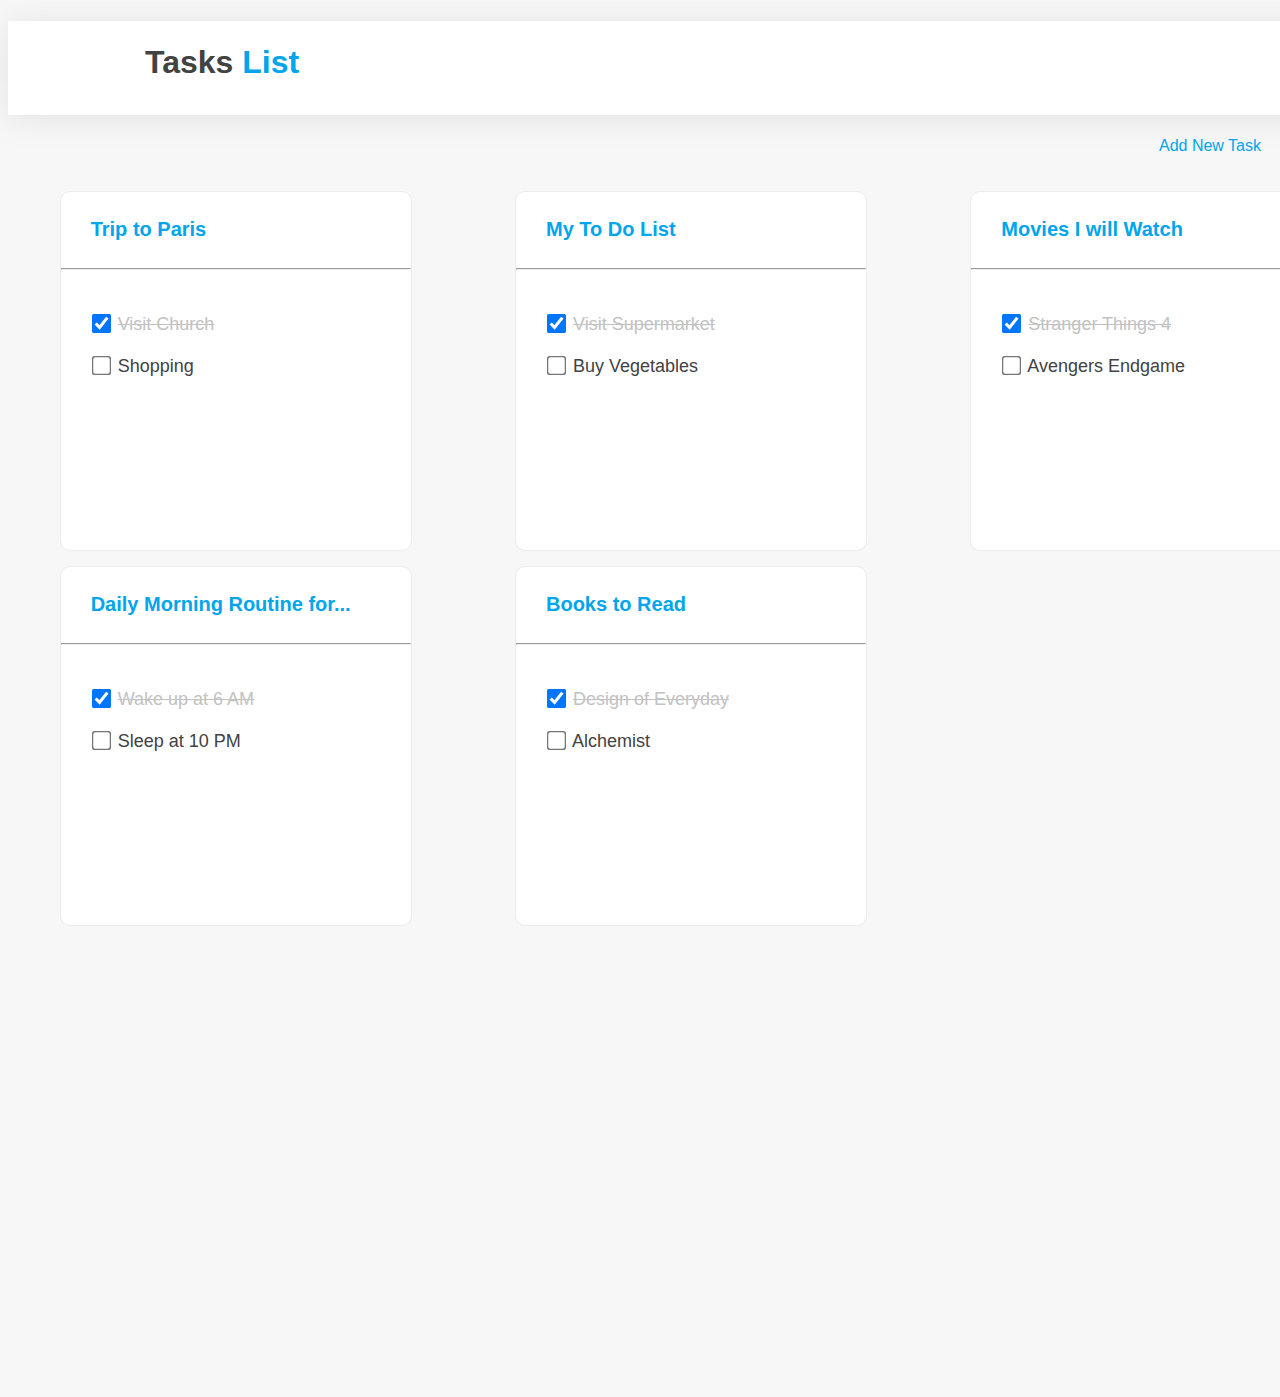
<file: index.html>
<!DOCTYPE html>
<html lang="en">

<head>
    <meta charset="UTF-8">
    <meta http-equiv="X-UA-Compatible" content="IE=edge">
    <meta name="viewport" content="width=device-width, initial-scale=1.0">
    <title>Todo App UI Web</title>
    <link rel="stylesheet" href="./style.css">
    <link rel="stylesheet" href="https://cdnjs.cloudflare.com/ajax/libs/font-awesome/6.2.0/css/all.min.css"
        integrity="sha512-xh6O/CkQoPOWDdYTDqeRdPCVd1SpvCA9XXcUnZS2FmJNp1coAFzvtCN9BmamE+4aHK8yyUHUSCcJHgXloTyT2A=="
        crossorigin="anonymous" referrerpolicy="no-referrer" />
</head>

<body>
    <h1><span class="header1 header">Tasks</span> <span class="header2 header">List</span></h1>

    <div class="icon-box">
        <a href="./newtasks.html">
            <i class="fa-solid fa-circle-plus"></i><span>Add New Task</span>
        </a>
    </div><br><br><br>

    <div class="parent">
        <div class="child child1">
            <h4><a href="./paris.html">Trip to Paris</a></h4>
            <hr><br><br>
            <div class="list-items">
                <input type="checkbox" checked class="checked">
                <label for="" class="label1">Visit Church</label>
                <br>
                <br>
                <input type="checkbox">
                <label for="">Shopping</label>
            </div>
        </div>
        <div class="child child2">
            <h4>My To Do List</h4>
            <hr><br><br>
            <div class="list-items">
                <input type="checkbox" checked class="checked">
                <label for="" class="label1">Visit Supermarket</label>
                <br>
                <br>
                <input type="checkbox">
                <label for="">Buy Vegetables</label>
            </div>
        </div>
        <div class="child child3">
            <h4>Movies I will Watch</h4>
            <hr><br><br>
            <div class="list-items">
                <input type="checkbox" checked class="checked">
                <label for="" class="label1">Stranger Things 4</label>
                <br>
                <br>
                <input type="checkbox">
                <label for="">Avengers Endgame</label>
            </div>
        </div>
        <div class="child child4">
            <h4>Daily Morning Routine for...</h4>
            <hr><br><br>
            <div class="list-items">
                <input type="checkbox" checked class="checked">
                <label for="" class="label1">Wake up at 6 AM</label>
                <br>
                <br>
                <input type="checkbox">
                <label for="">Sleep at 10 PM</label>
            </div>
        </div>
        <div class="child child5">
            <h4>Books to Read</h4>
            <hr><br><br>
            <div class="list-items">
                <input type="checkbox" checked class="checked">
                <label for="" class="label1">Design of Everyday</label>
                <br>
                <br>
                <input type="checkbox">
                <label for="">Alchemist</label>
            </div>
        </div>
    </div>
</body>

</html>
</file>
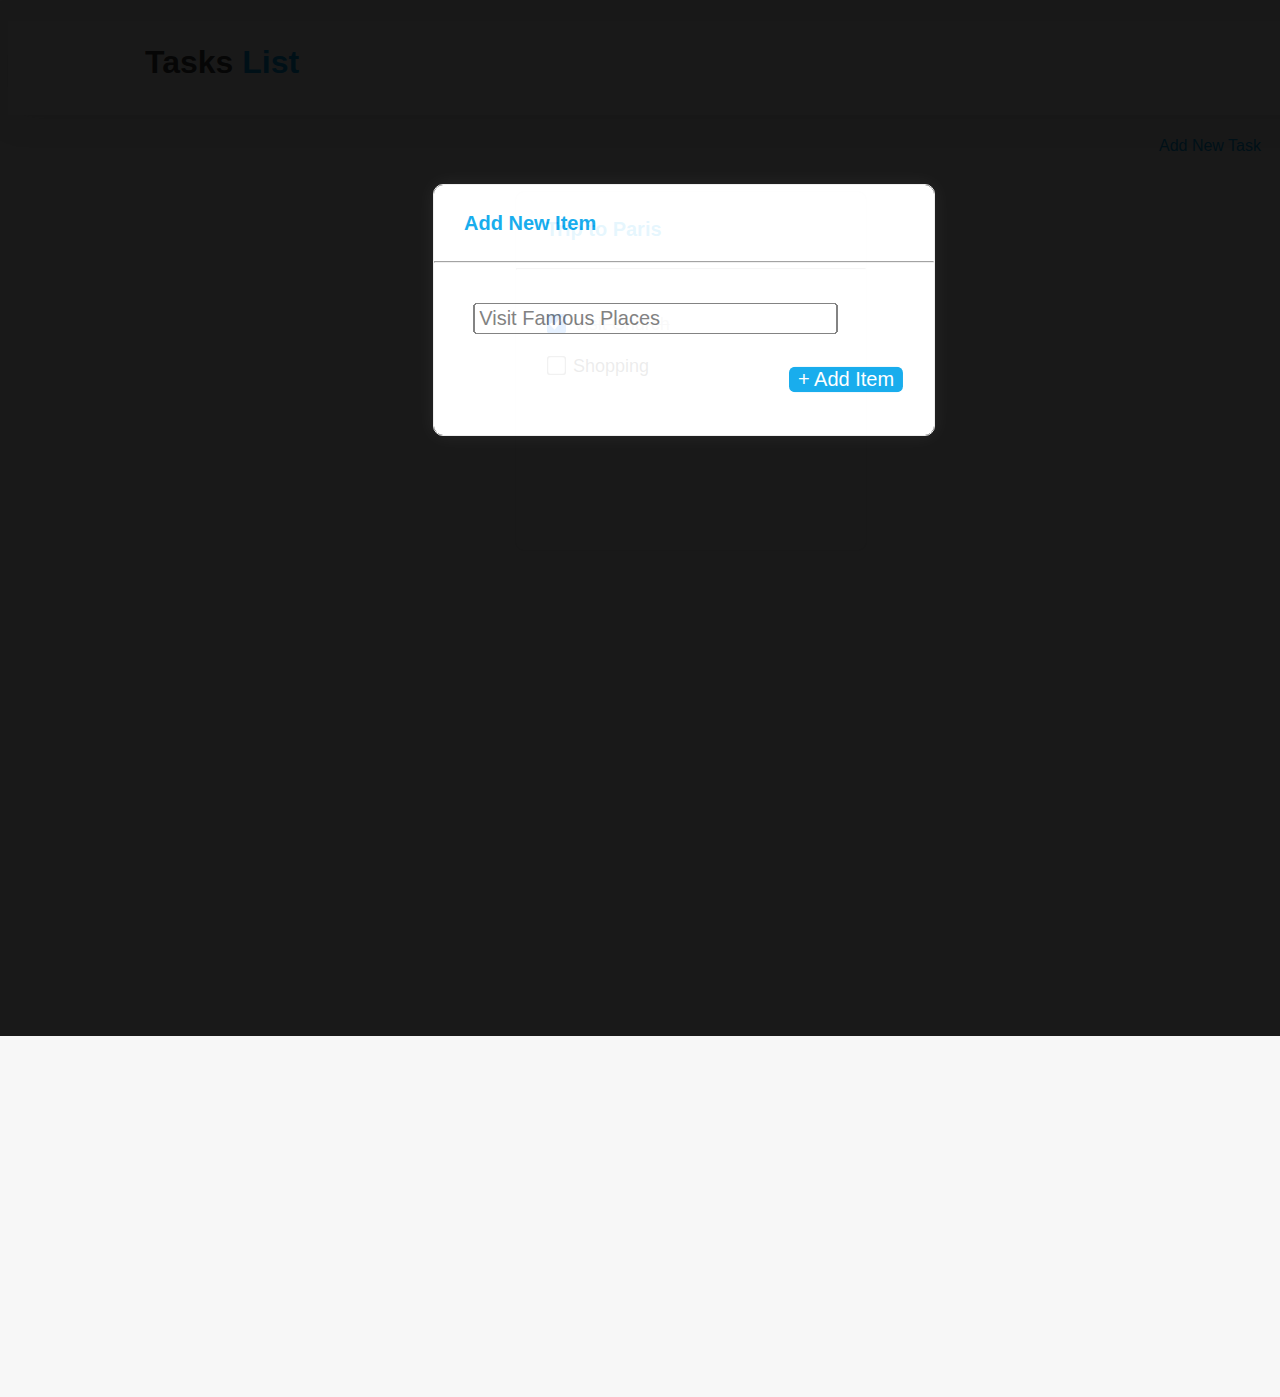
<file: newitem.html>
<!DOCTYPE html>
<html lang="en">

<head>
    <meta charset="UTF-8">
    <meta http-equiv="X-UA-Compatible" content="IE=edge">
    <meta name="viewport" content="width=device-width, initial-scale=1.0">
    <title>Todo App UI Web</title>
    <link rel="stylesheet" href="./paris.css">
    <link rel="stylesheet" href="https://cdnjs.cloudflare.com/ajax/libs/font-awesome/6.2.0/css/all.min.css"
        integrity="sha512-xh6O/CkQoPOWDdYTDqeRdPCVd1SpvCA9XXcUnZS2FmJNp1coAFzvtCN9BmamE+4aHK8yyUHUSCcJHgXloTyT2A=="
        crossorigin="anonymous" referrerpolicy="no-referrer" />
</head>

<body>
    <h1><span class="header1 header">Tasks</span> <span class="header2 header">List</span></h1>

    <div class="icon-box">
        <a href="./newtasks.html">
            <i class="fa-solid fa-circle-plus"></i><span>Add New Task</span>
        </a>
    </div><br><br><br>

    <div class="parent">
        <div class="child child1">
            <h4>Trip to Paris</h4>
            <hr><br><br>
            <div class="list-items">
                <input type="checkbox" checked class="checked">
                <label for="" class="label1">Visit Church</label>
                <br>
                <br>
                <input type="checkbox">
                <label for="">Shopping</label>
            </div>
        </div>
    </div>   

    <div class="popup">
        <div class="popup-task">
            <h4>Add New Item 
            <a href="./paris.html">
                <i class="fa-solid fa-xmark fa-close">
                </i>
            </a>
        </h4>
            <hr>
            <br>
            <br>
            <div class="list-items abc">
                <input type="text" placeholder="Visit Famous Places" class="popup-input">
                <br><br><br>
                <input type="submit" value="+ Add Item" class="popup-submit">
            </div>
        </div>
    </div>
</body>

</html>
</file>
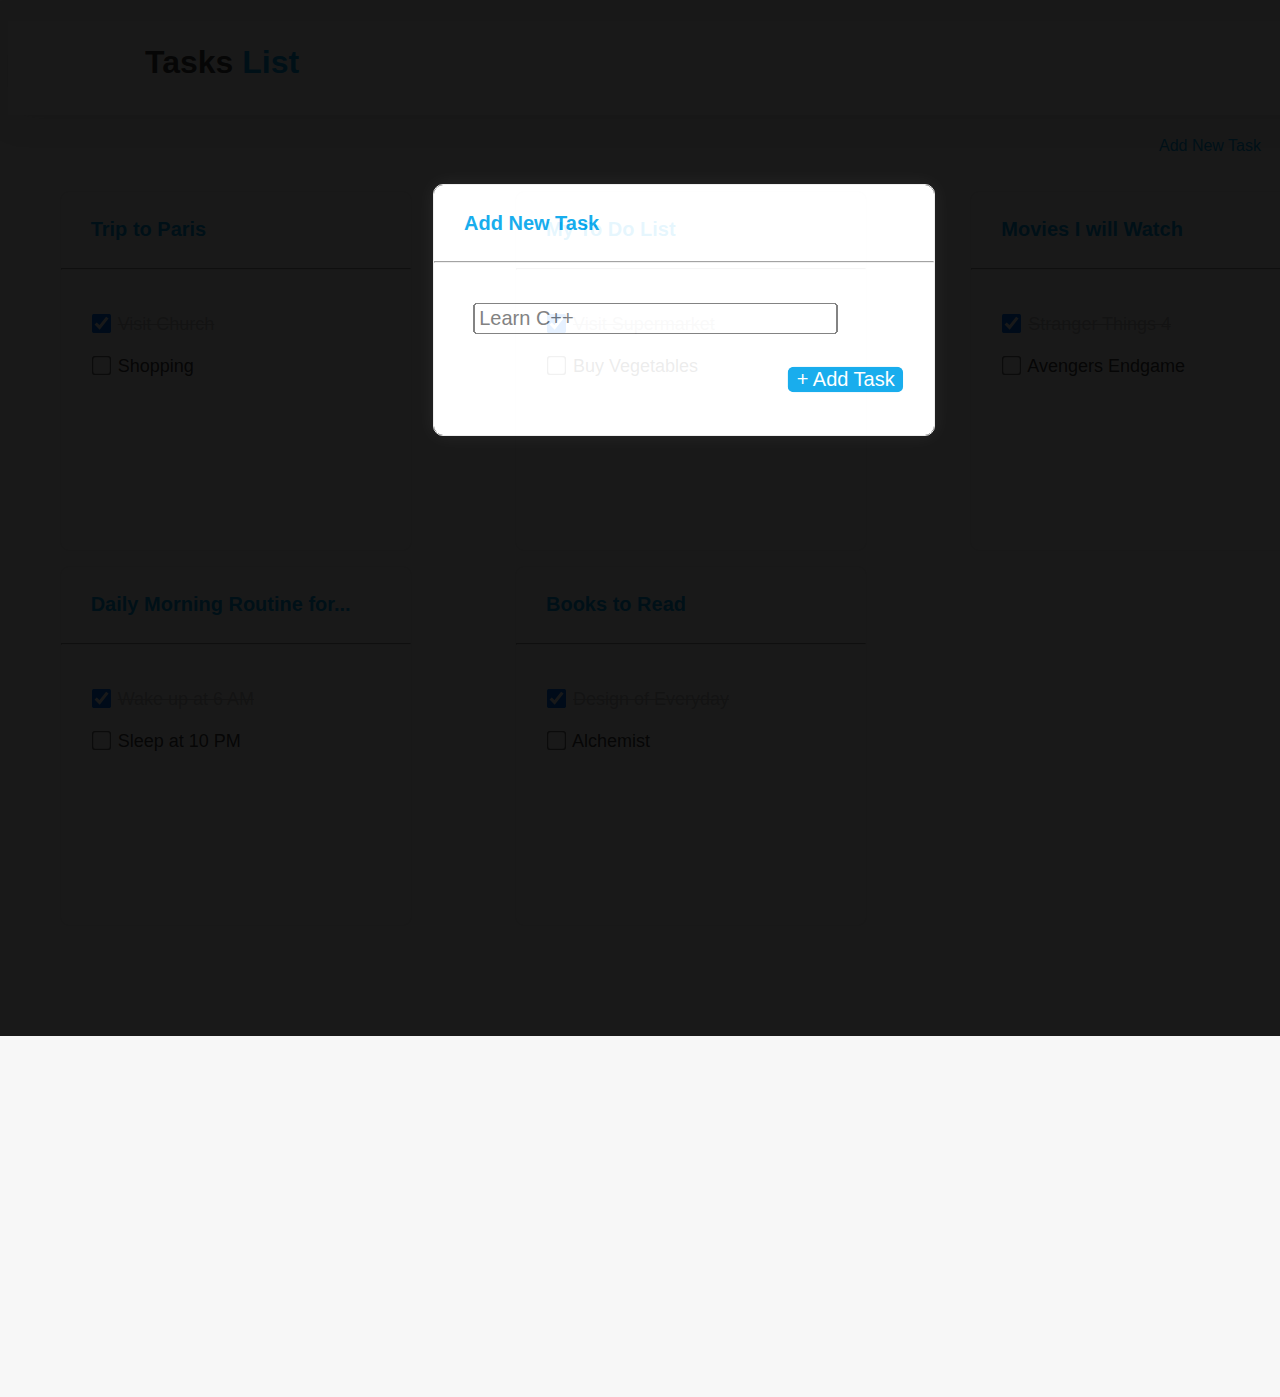
<file: newtasks.html>
<!DOCTYPE html>
<html lang="en">

<head>
    <meta charset="UTF-8">
    <meta http-equiv="X-UA-Compatible" content="IE=edge">
    <meta name="viewport" content="width=device-width, initial-scale=1.0">
    <title>Todo App UI Web</title>
    <link rel="stylesheet" href="./style.css">
    <link rel="stylesheet" href="https://cdnjs.cloudflare.com/ajax/libs/font-awesome/6.2.0/css/all.min.css"
        integrity="sha512-xh6O/CkQoPOWDdYTDqeRdPCVd1SpvCA9XXcUnZS2FmJNp1coAFzvtCN9BmamE+4aHK8yyUHUSCcJHgXloTyT2A=="
        crossorigin="anonymous" referrerpolicy="no-referrer" />
</head>

<body>
    <h1><span class="header1 header">Tasks</span> <span class="header2 header">List</span></h1>

    <div class="icon-box">
        <a href="./newtasks.html">
            <i class="fa-solid fa-circle-plus"></i><span>Add New Task</span>
        </a>
    </div><br><br><br>

    <div class="parent">
        <div class="child child1">
            <h4><a href="./paris.html">Trip to Paris</a></h4>
            <hr><br><br>
            <div class="list-items">
                <input type="checkbox" checked class="checked">
                <label for="" class="label1">Visit Church</label>
                <br>
                <br>
                <input type="checkbox">
                <label for="">Shopping</label>
            </div>
        </div>
        <div class="child child2">
            <h4>My To Do List</h4>
            <hr><br><br>
            <div class="list-items">
                <input type="checkbox" checked class="checked">
                <label for="" class="label1">Visit Supermarket</label>
                <br>
                <br>
                <input type="checkbox">
                <label for="">Buy Vegetables</label>
            </div>
        </div>
        <div class="child child3">
            <h4>Movies I will Watch</h4>
            <hr><br><br>
            <div class="list-items">
                <input type="checkbox" checked class="checked">
                <label for="" class="label1">Stranger Things 4</label>
                <br>
                <br>
                <input type="checkbox">
                <label for="">Avengers Endgame</label>
            </div>
        </div>
        <div class="child child4">
            <h4>Daily Morning Routine for...</h4>
            <hr><br><br>
            <div class="list-items">
                <input type="checkbox" checked class="checked">
                <label for="" class="label1">Wake up at 6 AM</label>
                <br>
                <br>
                <input type="checkbox">
                <label for="">Sleep at 10 PM</label>
            </div>
        </div>
        <div class="child child5">
            <h4>Books to Read</h4>
            <hr><br><br>
            <div class="list-items">
                <input type="checkbox" checked class="checked">
                <label for="" class="label1">Design of Everyday</label>
                <br>
                <br>
                <input type="checkbox">
                <label for="">Alchemist</label>
            </div>
        </div>
    </div>
    <div class="popup">
        <div class="popup-task">
            <h4>Add New Task 
            <a href="./index.html">
                <i class="fa-solid fa-xmark fa-close">
                </i>
            </a>
        </h4>
            <hr>
            <br>
            <br>
            <div class="list-items abc">
                <input type="text" placeholder="Learn C++" class="popup-input">
                <br><br><br>
                <input type="submit" value="+ Add Task" class="popup-submit">
            </div>
        </div>
    </div>
    
</body>

</html>
</file>
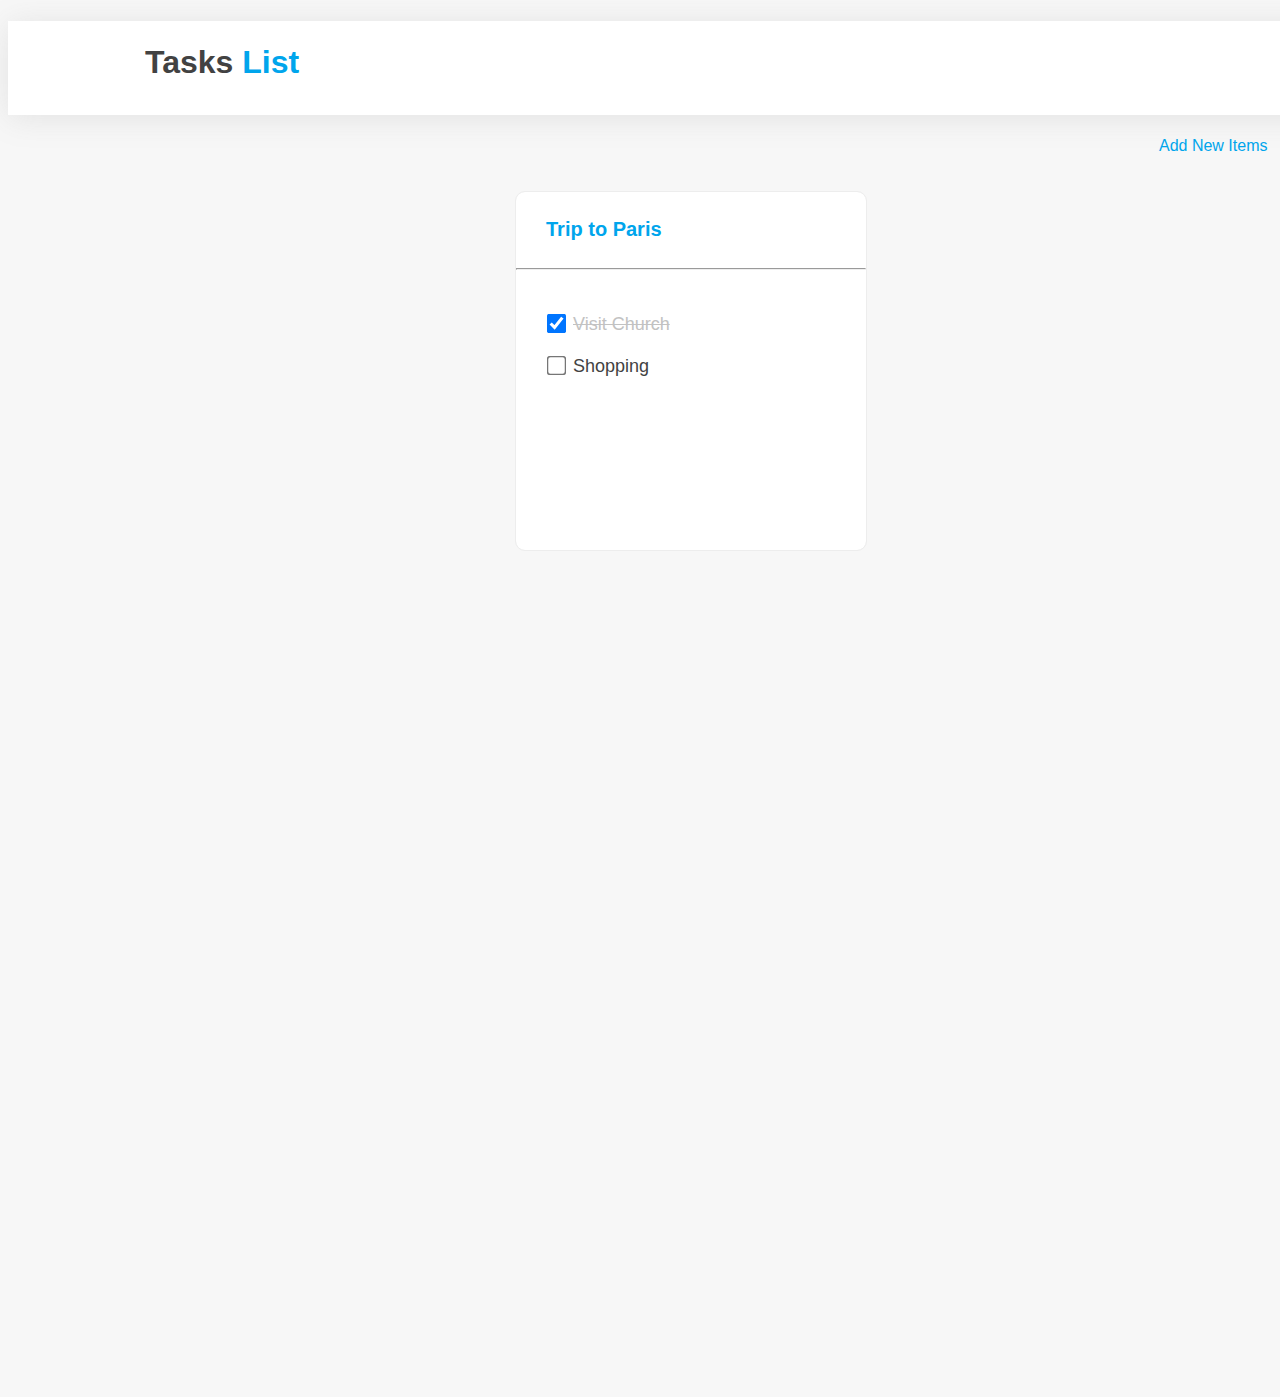
<file: paris.html>
<!DOCTYPE html>
<html lang="en">

<head>
    <meta charset="UTF-8">
    <meta http-equiv="X-UA-Compatible" content="IE=edge">
    <meta name="viewport" content="width=device-width, initial-scale=1.0">
    <title>Todo App UI Web</title>
    <link rel="stylesheet" href="./paris.css">
    <link rel="stylesheet" href="https://cdnjs.cloudflare.com/ajax/libs/font-awesome/6.2.0/css/all.min.css"
        integrity="sha512-xh6O/CkQoPOWDdYTDqeRdPCVd1SpvCA9XXcUnZS2FmJNp1coAFzvtCN9BmamE+4aHK8yyUHUSCcJHgXloTyT2A=="
        crossorigin="anonymous" referrerpolicy="no-referrer" />
</head>

<body>
    <h1><span class="header1 header">Tasks</span> <span class="header2 header">List</span></h1>

    <div class="icon-box">
        <a href="./newitem.html">
            <i class="fa-solid fa-circle-plus"></i><span>Add New Items</span>
        </a>
    </div><br><br><br>

    <div class="parent">
        <div class="child child1">
            <h4>Trip to Paris</h4>
            <hr><br><br>
            <div class="list-items">
                <input type="checkbox" checked class="checked">
                <label for="" class="label1">Visit Church</label>
                <br>
                <br>
                <input type="checkbox">
                <label for="">Shopping</label>
            </div>
        </div>
    </div>   
</body>

</html>
</file>
<file: style.css>
body{
    top: 0px;
    left: 0px;
    width: 1366px;
    height: 1368px;
    background: #F7F7F7 0% 0% no-repeat padding-box;
    opacity: 1;
    font-family: Arial, Helvetica, sans-serif;

}


h1{
    top: 0px;
    left: 0px;
    width: 1366px;
    height: 94px;

    background: #FFFFFF 0% 0% no-repeat padding-box;
    box-shadow: 0px 3px 30px #7B7B7B29;
    opacity: 1;
    box-sizing: border-box;
    padding: 23px 1033px 22px 137px;

    font-family: Arial, Helvetica, sans-serif;
}

.header1{
    color: #424242;
}

.header2{
    color: #00A5EC;
}

.icon-box{
    top: 130px;
    left: 800px;
    width: 215px;
    height: 50px;

    opacity: 1;
    box-sizing: border-box;
    float: right;
    font-family: Arial, Helvetica, sans-serif;
    
    
    
}

.fa-circle-plus{
    color: #00A5EC;
    height: 16px;
    width: 16px;
    
}

.parent{
    top: 220px;
    display: grid;
    grid-template-columns: auto auto auto;
    /* margin-left: 115px; */
    
    grid-row-gap: 15px;
        
}

.child{
    width: 352px;
    height: 360px;
    background: #FFFFFF 0% 0% no-repeat padding-box;
    border: 1px solid #EDEDED;
    border-radius: 10px;
    opacity: 1;
    text-align: left;
    align-self: center;
    justify-self: center;
    
    letter-spacing: 0px;
    
    opacity: 1;
    box-sizing: border-box;
        
    
}

.child1{
    top: 220px;
    left: 139px;
}

.child2{
    top: 220px;
    left: 506px;
}

.child3{
    top: 220px;
    left: 874px;
}

.child4{
    top: 596px;
    left: 139px;
}

.child5{
    top: 220px;
    left: 507px;
}


h4{
    padding-left: 30px;
    color: #00A5EC;
    font-size: 20px;
}

.list-items{
    
    padding-left: 30px;
    font-size: 18px;
    
}

label{
    color: #424242;
    
}

.label1{
    color: #C2C2C2;
    text-decoration: line-through;
}

input{
    transform : scale(1.5);
    margin-right: 5px;
}

a{
    text-decoration: none;
    color: #00A5EC;
}

hr{
    color: #F7F7F7;
}

.popup{
    top: 0px;
    left: 0px;
    width: 1366px;
    height: 1036px;
    background: #000000 0% 0% no-repeat padding-box;
    opacity: 0.9;
    position: fixed;

    display: grid;
  
    align-items: center;
    justify-content: center;
  
}


.popup-task{
    
    top: 184px;
    left: 433px;
    width: 500px;
    height: 250px;
    background: #FFFFFF 0% 0% no-repeat padding-box;
    background-color: white;
    box-shadow: 0px 0px 20px #67676729;
    border: 1px solid #EDEDED;
    border-radius: 10px;
    opacity: 100;
    position: absolute;
}

.fa-close{
    float: right;
    padding-right: 30px;
}

.popup-input{
    margin-left: 70px;
    width: 50%;
}

.popup-submit{
    float: right;
    margin-right: 50px;
    background-color: #00A5EC;
    color: #FFFFFF;
    background: #00A5EC 0% 0% no-repeat padding-box;
    border-radius: 4px;
    opacity: 1;
    border: 2px;
}
</file>
<file: paris.css>
body{
    top: 0px;
    left: 0px;
    width: 1366px;
    height: 1368px;
    background: #F7F7F7 0% 0% no-repeat padding-box;
    opacity: 1;
    font-family: Arial, Helvetica, sans-serif;

}

h1{
    top: 0px;
    left: 0px;
    width: 1366px;
    height: 94px;

    background: #FFFFFF 0% 0% no-repeat padding-box;
    box-shadow: 0px 3px 30px #7B7B7B29;
    opacity: 1;
    box-sizing: border-box;
    padding: 23px 1033px 22px 137px;

    font-family: Arial, Helvetica, sans-serif;
}

.header1{
    color: #424242;
}

.header2{
    color: #00A5EC;
}

.icon-box{
    top: 130px;
    left: 800px;
    width: 215px;
    height: 50px;

    opacity: 1;
    box-sizing: border-box;
    float: right;
    font-family: Arial, Helvetica, sans-serif;
    
   
}

.fa-circle-plus{
    color: #00A5EC;
    height: 16px;
    width: 16px;
    
}

.parent{
    top: 220px;
    display: grid;
    grid-template-columns: auto;
    
   
    
        
}

.child{
    width: 352px;
    height: 360px;
    background: #FFFFFF 0% 0% no-repeat padding-box;
    border: 1px solid #EDEDED;
    border-radius: 10px;
    opacity: 1;
    /* text-align: left; */
    align-self: center;
    justify-self: center;
    
    letter-spacing: 0px;
    
    opacity: 1;
    box-sizing: border-box;
        
    
}

h4{
    padding-left: 30px;
    color: #00A5EC;
    font-size: 20px;
}

.list-items{
    
    padding-left: 30px;
    font-size: 18px;
    
}

label{
    color: #424242;
    
}

.label1{
    color: #C2C2C2;
    text-decoration: line-through;
}

input{
    transform : scale(1.5);
    margin-right: 5px;
}

a{
    text-decoration: none;
    color: #00A5EC;
}

hr{
    color: #F7F7F7;
}

.popup{
    top: 0px;
    left: 0px;
    width: 1366px;
    height: 1036px;
    background: #000000 0% 0% no-repeat padding-box;
    opacity: 0.9;
    position: fixed;

    display: grid;
  
    align-items: center;
    justify-content: center;
  
}


.popup-task{
    
    top: 184px;
    left: 433px;
    width: 500px;
    height: 250px;
    background: #FFFFFF 0% 0% no-repeat padding-box;
    background-color: white;
    box-shadow: 0px 0px 20px #67676729;
    border: 1px solid #EDEDED;
    border-radius: 10px;
    opacity: 100;
    position: absolute;
}

.fa-close{
    float: right;
    padding-right: 30px;
}

.popup-input{
    margin-left: 70px;
    width: 50%;
}

.popup-submit{
    float: right;
    margin-right: 50px;
    background-color: #00A5EC;
    color: #FFFFFF;
    background: #00A5EC 0% 0% no-repeat padding-box;
    border-radius: 4px;
    opacity: 1;
    border: 2px;
}
</file>
